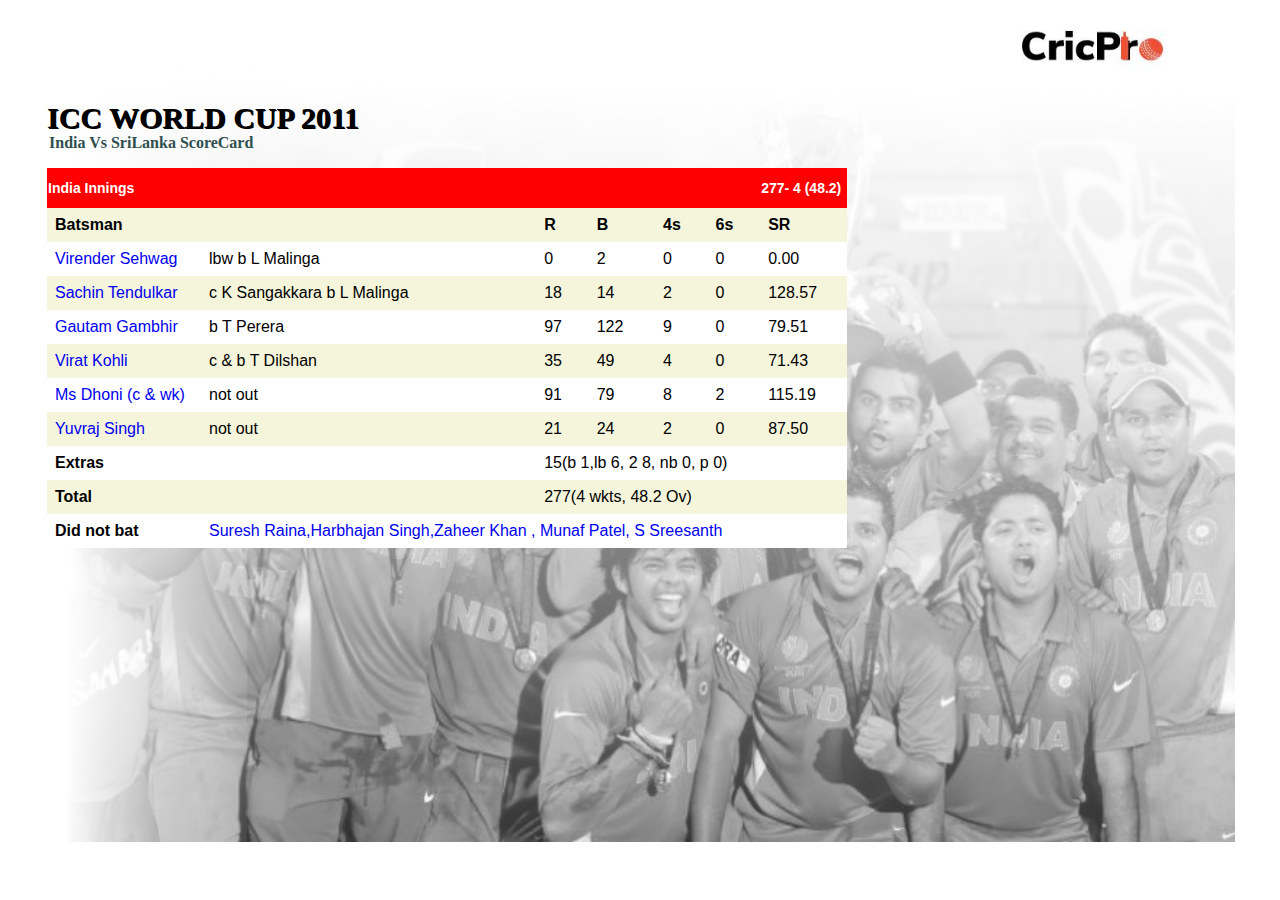
<file: index.html>
<!DOCTYPE html>
<html lang="en">
<head>
    <meta charset="UTF-8">
    <meta http-equiv="X-UA-Compatible" content="IE=edge">
    <meta name="viewport" content="width=device-width, initial-scale=1.0">
    <link rel="stylesheet" href="style.css">
    <title>ICC World Cup 2011 Scoreboard</title>
    
</head>
<body>
    
    <div class="logo"><img src="assets/Logo.JPG" alt="logo" width="150px"></div>
    <div ><p id="title"><b> ICC WORLD CUP 2011</b></p>
    <p id="title1"><b> India Vs SriLanka ScoreCard</b></p></div>
    <div>
        <table class="table">
            <tr id="row1">
                <th>India Innings</th>
                <th></th>
                <th></th>
                <th></th>
                <th></th>
                <th></th>
                <th>277- 4 (48.2)</th>
                
            </tr>
            <tr>
                <td><b>Batsman</b></td>
                <td></td>
                <td><b>R</b></td>
                <td><b>B</b></td>
                <td><b>4s</b></td>
                <td><b>6s</b></td>
                <td><b>SR</b></td>
            </tr>
            <tr>
                <td><font color="blue"><a href="virender.html" target="_blank" style="text-decoration: none;"> Virender Sehwag</a></font></td>
                <td>lbw b L Malinga</td>
                <td>0</td>
                <td>2</td>
                <td>0</td>
                <td>0</td>
                <td>0.00</td>
            </tr>
            <tr>
                <td><font color="blue"><a href="sachin.html" target="_blank" style="text-decoration: none;">Sachin Tendulkar</a> </font></td>
                <td>c K Sangakkara b L Malinga</td>
                <td>18</td>
                <td>14</td>
                <td>2</td>
                <td>0</td>
                <td>128.57</td>
            </tr>
            <tr>
                <td><font color="blue"><a href="gautam.html" target="_blank" style="text-decoration: none;"> Gautam Gambhir</a></font></td>
                <td>b T Perera</td>
                <td>97</td>
                <td>122</td>
                <td>9</td>
                <td>0</td>
                <td>79.51</td>
            </tr>
            <tr>
                <td><font color="blue"><a href="virat.html" target="_blank" style="text-decoration: none;"> Virat Kohli</a></font></td>
                <td>c & b T Dilshan</td>
                <td>35</td>
                <td>49</td>
                <td>4</td>
                <td>0</td>
                <td>71.43</td>
            </tr>
            <tr>
                <td><font color="blue"><a href="dhoni.html" target="_blank" style="text-decoration: none;"> Ms Dhoni (c & wk)</a></font></td>
                <td>not out</td>
                <td>91</td>
                <td>79</td>
                <td>8</td>
                <td>2</td>
                <td>115.19</td>
            </tr>
            <tr>
                <td><font color="blue"><a href="yuvraj.html" target="_blank" style="text-decoration: none;"> Yuvraj Singh</a></font></td>
                <td>not out</td>
                <td>21</td>
                <td>24</td>
                <td>2</td>
                <td>0</td>
                <td>87.50</td>
            </tr>
            <tr>
                <td colspan="2"><b>Extras</b></td> 
                <td colspan="5">15(b 1,lb 6, 2 8, nb 0, p 0)</td>
            </tr>
            <tr>
                <td colspan="2"><b>Total</b></td>
                <td colspan="5">277(4 wkts, 48.2 Ov)</td>
            </tr>
            <tr>
                <td><b> Did not bat</b></td>
                <td colspan="5"><font color="blue"><a href="suresh.html" target="_blank" style="text-decoration: none;">Suresh Raina</a>,<a href="harbhajan.html" target="_blank" style="text-decoration: none;">Harbhajan Singh</a>,<a href="zaheer.html" target="_blank" style="text-decoration: none;">Zaheer Khan</a> ,<a href="munaf.html" target="_blank" style="text-decoration: none;"> Munaf Patel</a>, <a href="sreesanth.html" target="_blank" style="text-decoration: none;"> S Sreesanth</a></font></td>
            </tr>
        </table>
    </div>
</body>
</html>
</file>
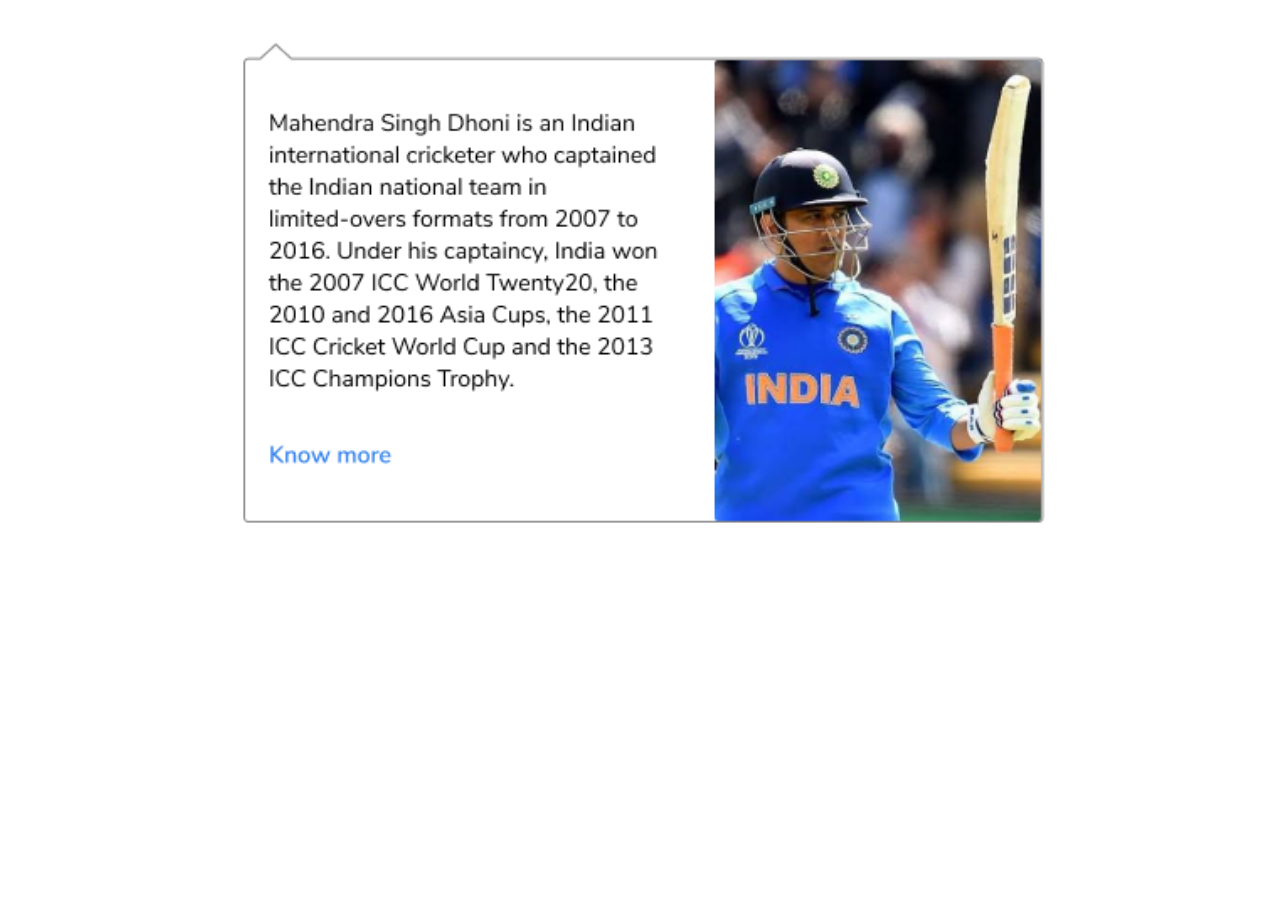
<file: dhoni.html>
<!DOCTYPE html>
<html lang="en">
<head>
    <meta charset="UTF-8">
    <meta http-equiv="X-UA-Compatible" content="IE=edge">
    <meta name="viewport" content="width=device-width, initial-scale=1.0">
    <title>MS Dhoni Info</title>
    <style>
        div{
            display: flex;
            justify-content: center;
        }
    </style>
</head>
<body>
    <div>
    <img src="assets/Player2.png" alt="Player Image" width="875px">
    </div>
</body>
</html>
</file>
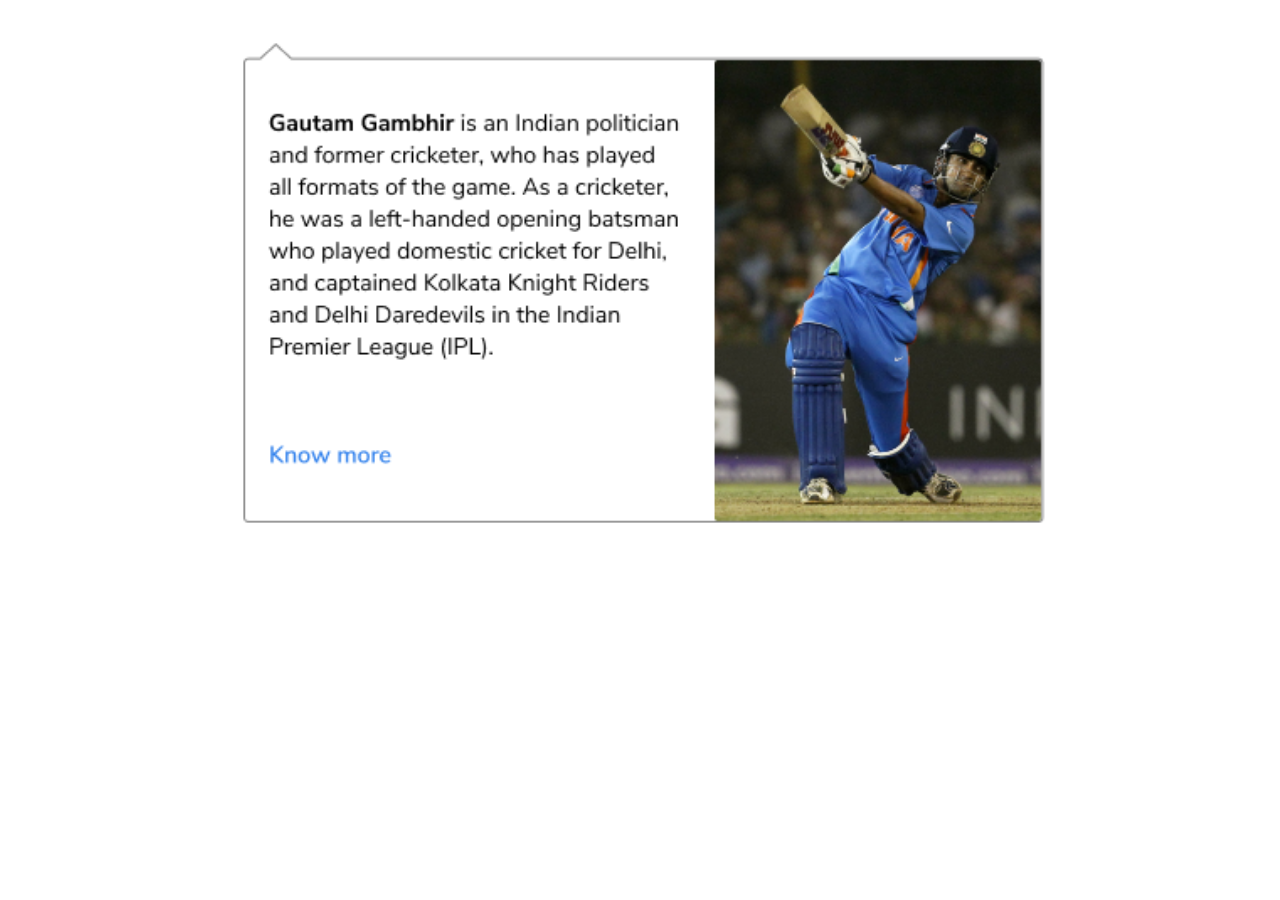
<file: gautam.html>
<!DOCTYPE html>
<html lang="en">
<head>
    <meta charset="UTF-8">
    <meta http-equiv="X-UA-Compatible" content="IE=edge">
    <meta name="viewport" content="width=device-width, initial-scale=1.0">
    <title>Gautam Gambhir Info</title>
    <style>
        div{
            display: flex;
            justify-content: center;
        }
    </style>
</head>
<body>
    <div>
        <img src="assets/Player4.png" alt="Player Image" width="875px">
    </div>
</body>
</html>
</file>
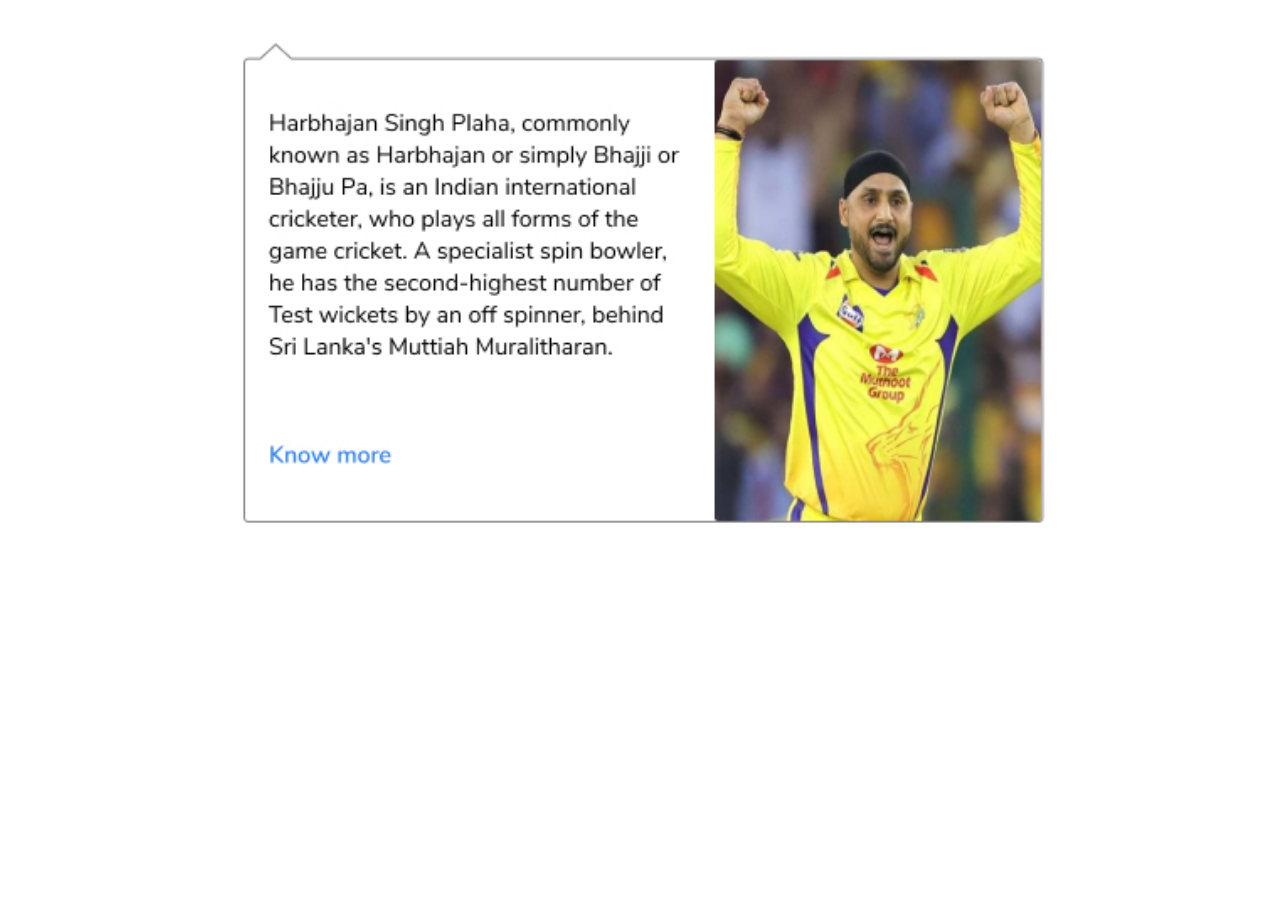
<file: harbhajan.html>
<!DOCTYPE html>
<html lang="en">
<head>
    <meta charset="UTF-8">
    <meta http-equiv="X-UA-Compatible" content="IE=edge">
    <meta name="viewport" content="width=device-width, initial-scale=1.0">
    <title>Harbhajan Singh Info</title>
    <style>
        div{
            display: flex;
            justify-content: center;
        }
    </style>
</head>
<body>
    <div>
        <img src="assets/Player1-2.jpg" alt="Player Image" width="875px">
    </div>
</body>
</html>
</file>
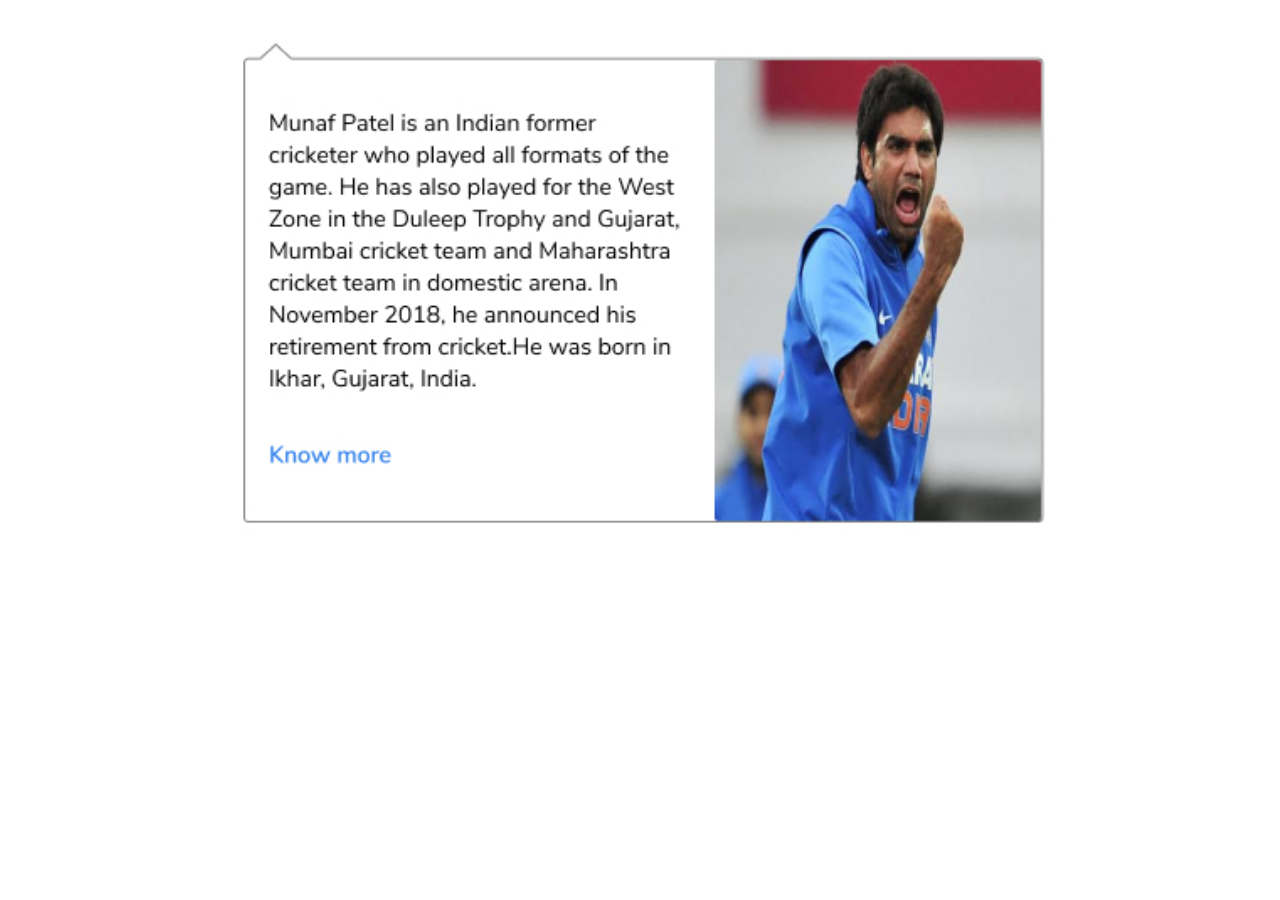
<file: munaf.html>
<!DOCTYPE html>
<html lang="en">
<head>
    <meta charset="UTF-8">
    <meta http-equiv="X-UA-Compatible" content="IE=edge">
    <meta name="viewport" content="width=, initial-scale=1.0">
    <title>Munaf Patel Info</title>
    <style>
        div{
            display: flex;
            justify-content: center;
        }
    </style>
</head>
<body>
    <div>
        <img src="assets/Player1-4.jpg" alt="Player Image" width="875px">
    </div>
</body>
</html>
</file>
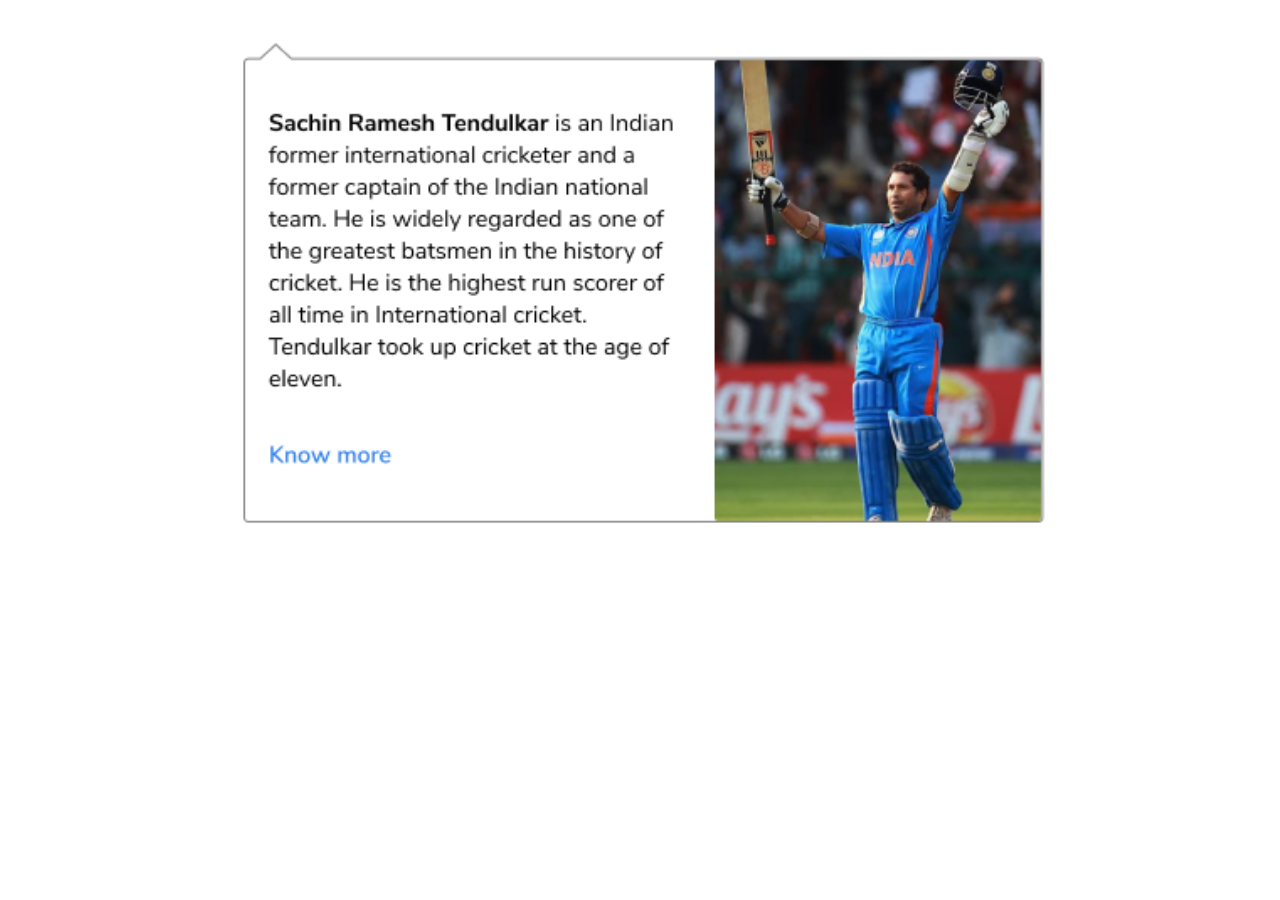
<file: sachin.html>
<!DOCTYPE html>
<html lang="en">
<head>
    <meta charset="UTF-8">
    <meta http-equiv="X-UA-Compatible" content="IE=edge">
    <meta name="viewport" content="width=device-width, initial-scale=1.0">
    <title>Sachin Ramesh Tendulkar Info</title>
    <style>
        div{
            display: flex;
            justify-content: center;
        }
    </style>
</head>
<body>
    <div>
        <img src="assets/Player5.png" alt="Player Image" width="875px">
    </div>
</body>
</html>
</file>
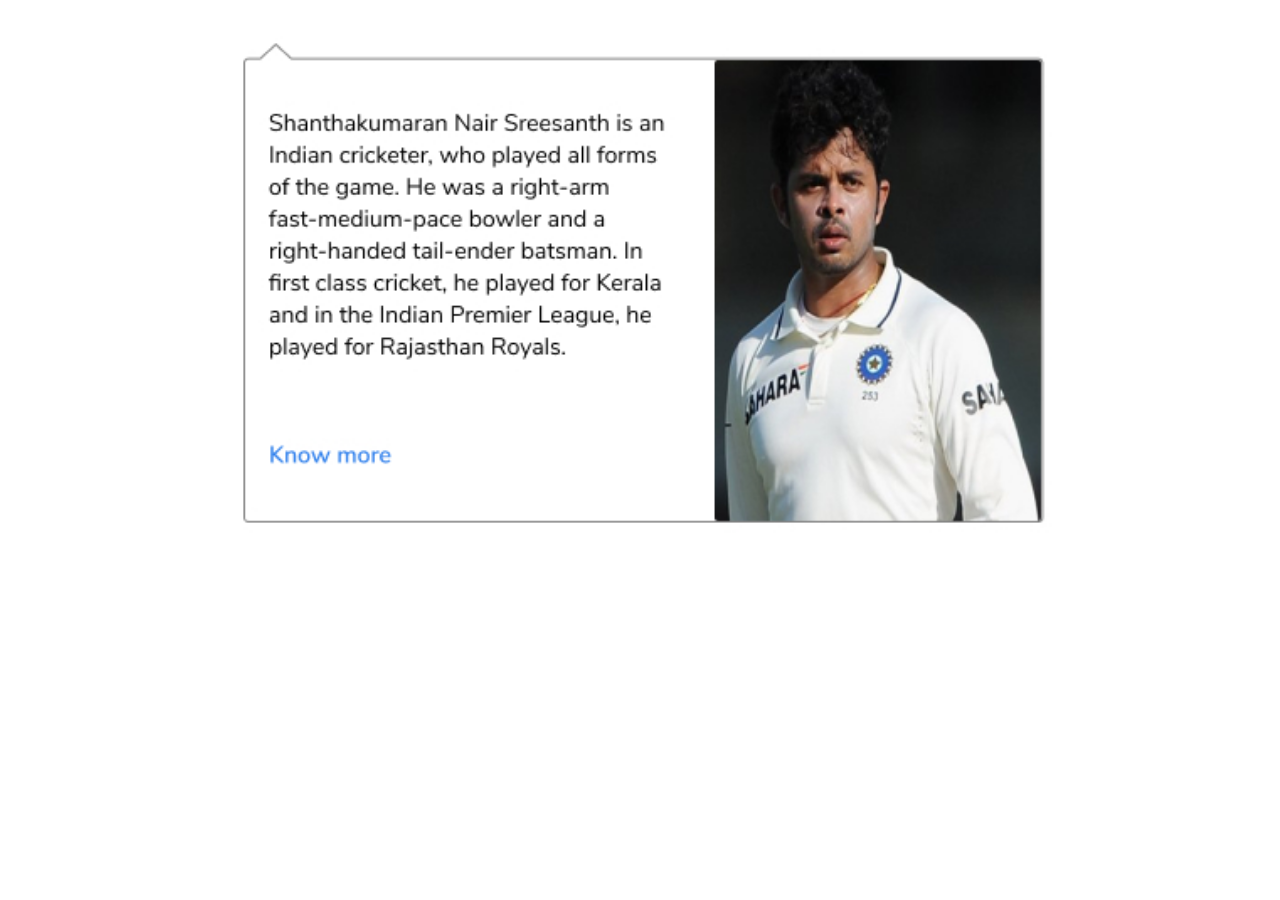
<file: sreesanth.html>
<!DOCTYPE html>
<html lang="en">
<head>
    <meta charset="UTF-8">
    <meta http-equiv="X-UA-Compatible" content="IE=edge">
    <meta name="viewport" content="width=device-width, initial-scale=1.0">
    <title>Sreesanth Info</title>
    <style>
        div{
            display: flex;
            justify-content: center;
        }
    </style>
</head>
<body>
    <div>
        <img src="assets/Player1-5.jpg" alt="Player Image" width="875px">
    </div>
</body>
</html>
</file>
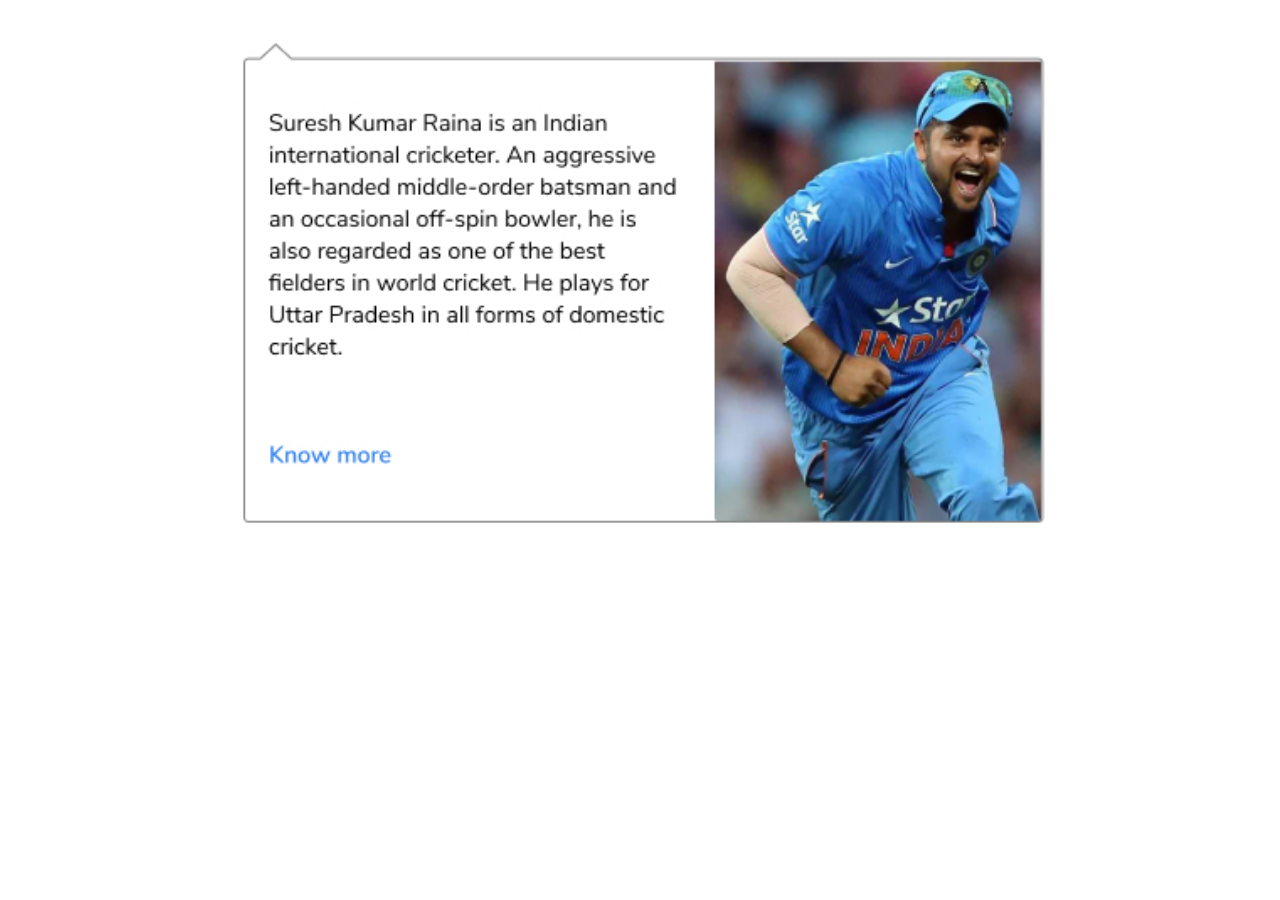
<file: suresh.html>
<!DOCTYPE html>
<html lang="en">
<head>
    <meta charset="UTF-8">
    <meta http-equiv="X-UA-Compatible" content="IE=edge">
    <meta name="viewport" content="width=device-width, initial-scale=1.0">
    <title>Suresh Kumar Raina Info</title>
    <style>
        div{
            display: flex;
            justify-content: center;
        }
    </style>
</head>
<body>
    <div>
        <img src="assets/Player1-1.jpg" alt="Player image" width="875px">
    </div>
</body>
</html>
</file>
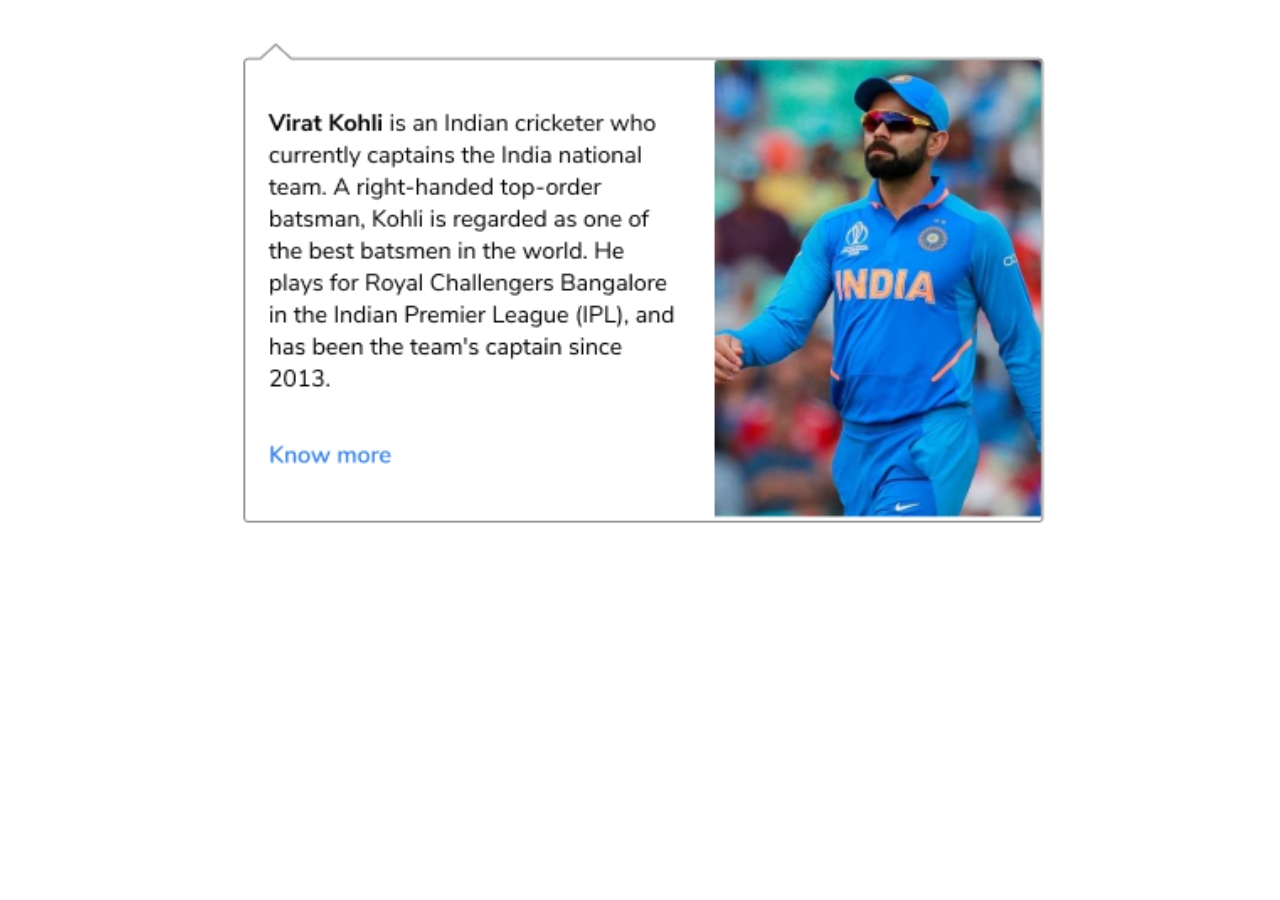
<file: virat.html>
<!DOCTYPE html>
<html lang="en">
<head>
    <meta charset="UTF-8">
    <meta http-equiv="X-UA-Compatible" content="IE=edge">
    <meta name="viewport" content="width=device-width, initial-scale=1.0">
    <title>Virat Kohli Info</title>
    <style>
        div{
            display: flex;
            justify-content: center;
        }
    </style>
</head>
<body>
    <div>
        <img src="assets/Player3.png" alt="Player Image" width="875px">
    </div>
</body>
</html>
</file>
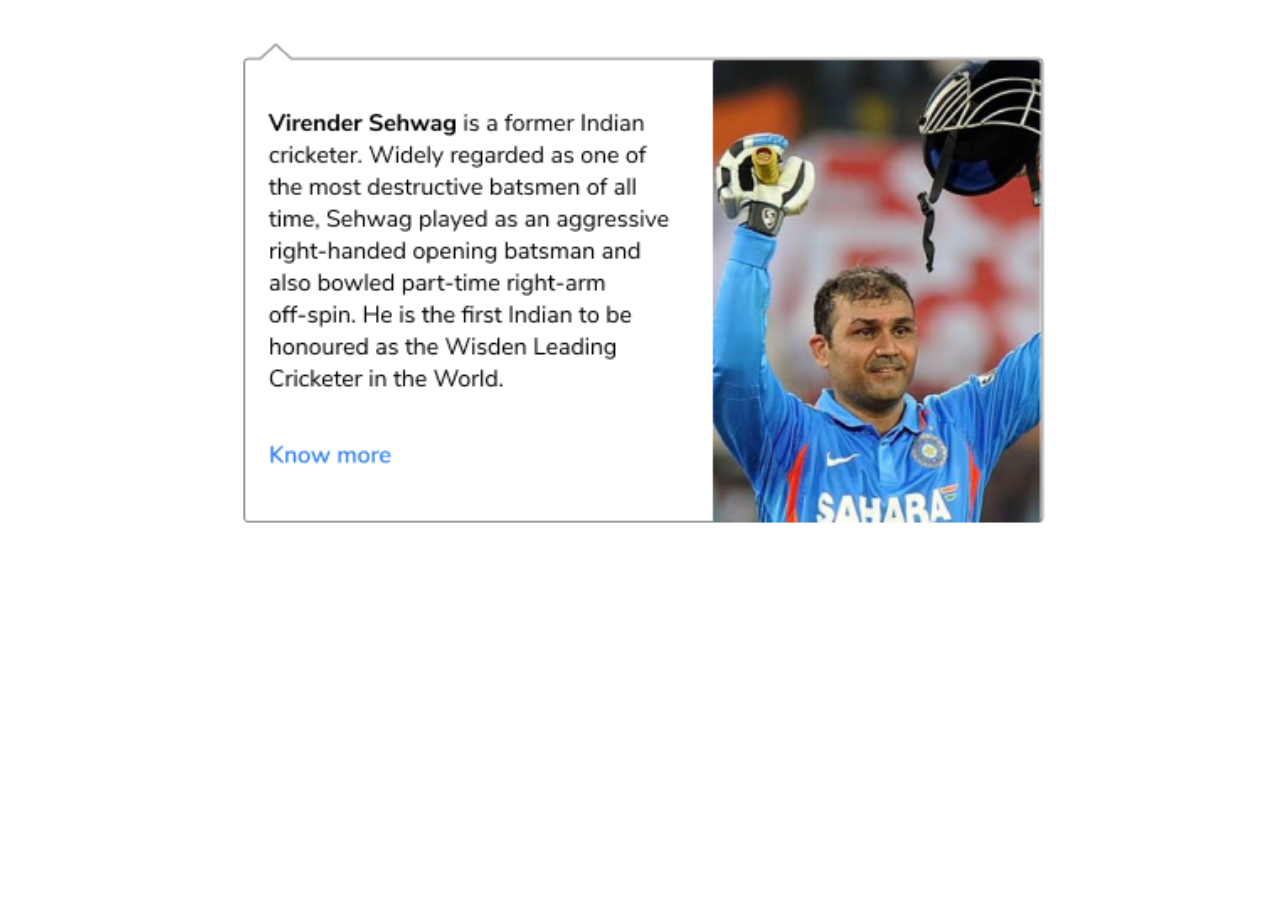
<file: virender.html>
<!DOCTYPE html>
<html lang="en">
<head>
    <meta charset="UTF-8">
    <meta http-equiv="X-UA-Compatible" content="IE=edge">
    <meta name="viewport" content="width=device-width, initial-scale=1.0">
    <title>Virender Sehwag Info</title>
    <style>
        div{
            display: flex;
            justify-content: center;
        }
    </style>
</head>
<body>
    <div>
        <img src="assets/Player6.png" alt="Player Image" width="875px">
    </div>
</body>
</html>
</file>
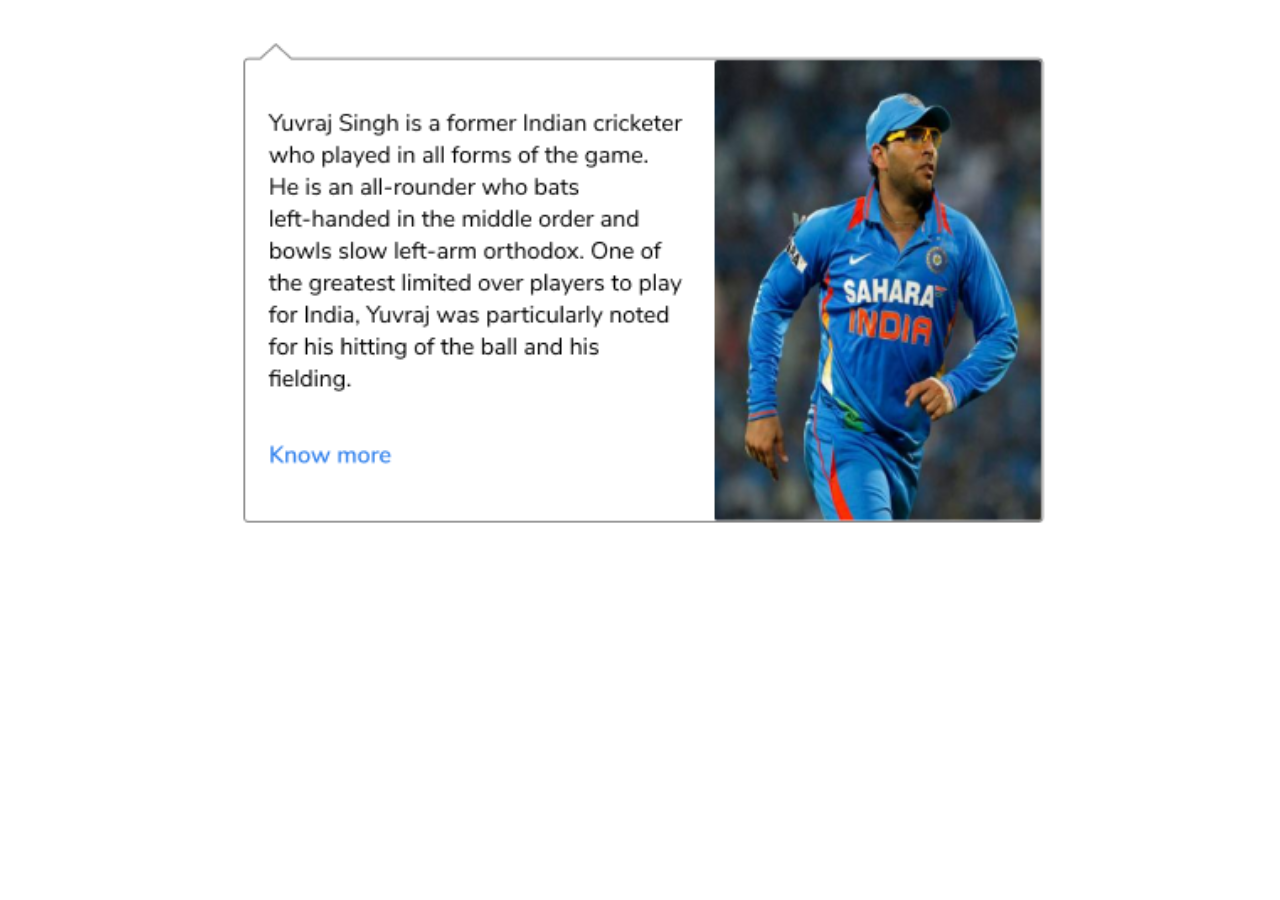
<file: yuvraj.html>
<!DOCTYPE html>
<html lang="en">
<head>
    <meta charset="UTF-8">
    <meta http-equiv="X-UA-Compatible" content="IE=edge">
    <meta name="viewport" content="width=device-width, initial-scale=1.0">
    <title>Yuvraj Singh Info</title>
    <style>
        div{
            display: flex;
            justify-content: center;
        }
    </style>
</head>
<body>
    <div>
        <img src="assets/Player1.png" alt="Player Image" width="875px">
    </div>
</body>
</html>
</file>
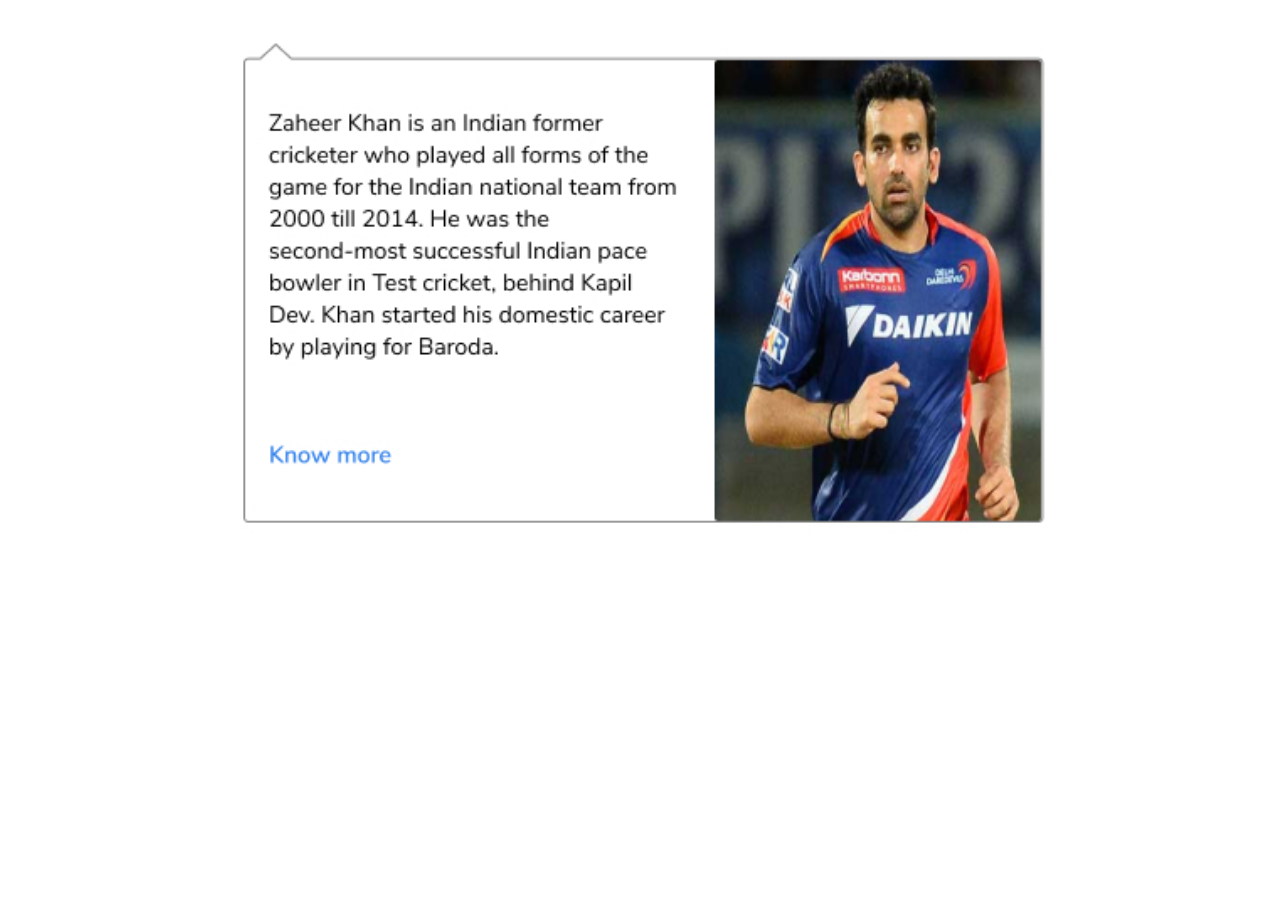
<file: zaheer.html>
<!DOCTYPE html>
<html lang="en">
<head>
    <meta charset="UTF-8">
    <meta http-equiv="X-UA-Compatible" content="IE=edge">
    <meta name="viewport" content="width=device-width, initial-scale=1.0">
    <title>Zaheer Khan Info</title>
    <style>
        div{
            display: flex;
            justify-content: center;
        }
    </style>
</head>
<body>
    <div>
        <img src="assets/Player1-3.jpg" alt="Player Image" width="875px">
    </div>
</body>
</html>
</file>
<file: style.css>
body{
   
  background-image: url(assets/background-image1.png);
  background-repeat: no-repeat;
  background-attachment: fixed; 
  background-size: 93% 87%;
  background-position: center;
  }
.logo{
   
    display: flex;
    justify-content:right;
    padding-right: 100px;
    margin-top: 30px;
}
#title{
    font-size: 30px;
    text-shadow: 1px 1px;
    padding-left: 39px;
    margin-bottom: -17px;
}
#title1{
     font-size: 16px;
     padding-left: 41px;
     color: darkslategrey;
     
}
.table{
border-spacing: 20px;
width: 800px;
background-color: white;
font-family: Verdana, Geneva, Tahoma, sans-serif;
border-collapse: collapse;
margin-left: 39px;
}
.table th{
  padding-top:12px;
  padding-bottom: 12px;
  text-align: left;
  background-color: red;
  color: white;
  font-size: 14px;
  
}
.table td{
  padding:8px
}
.table tr:hover{
  background-color: skyblue;


}
.table tr:nth-child(even){
  background-color: beige;
}
</file>
